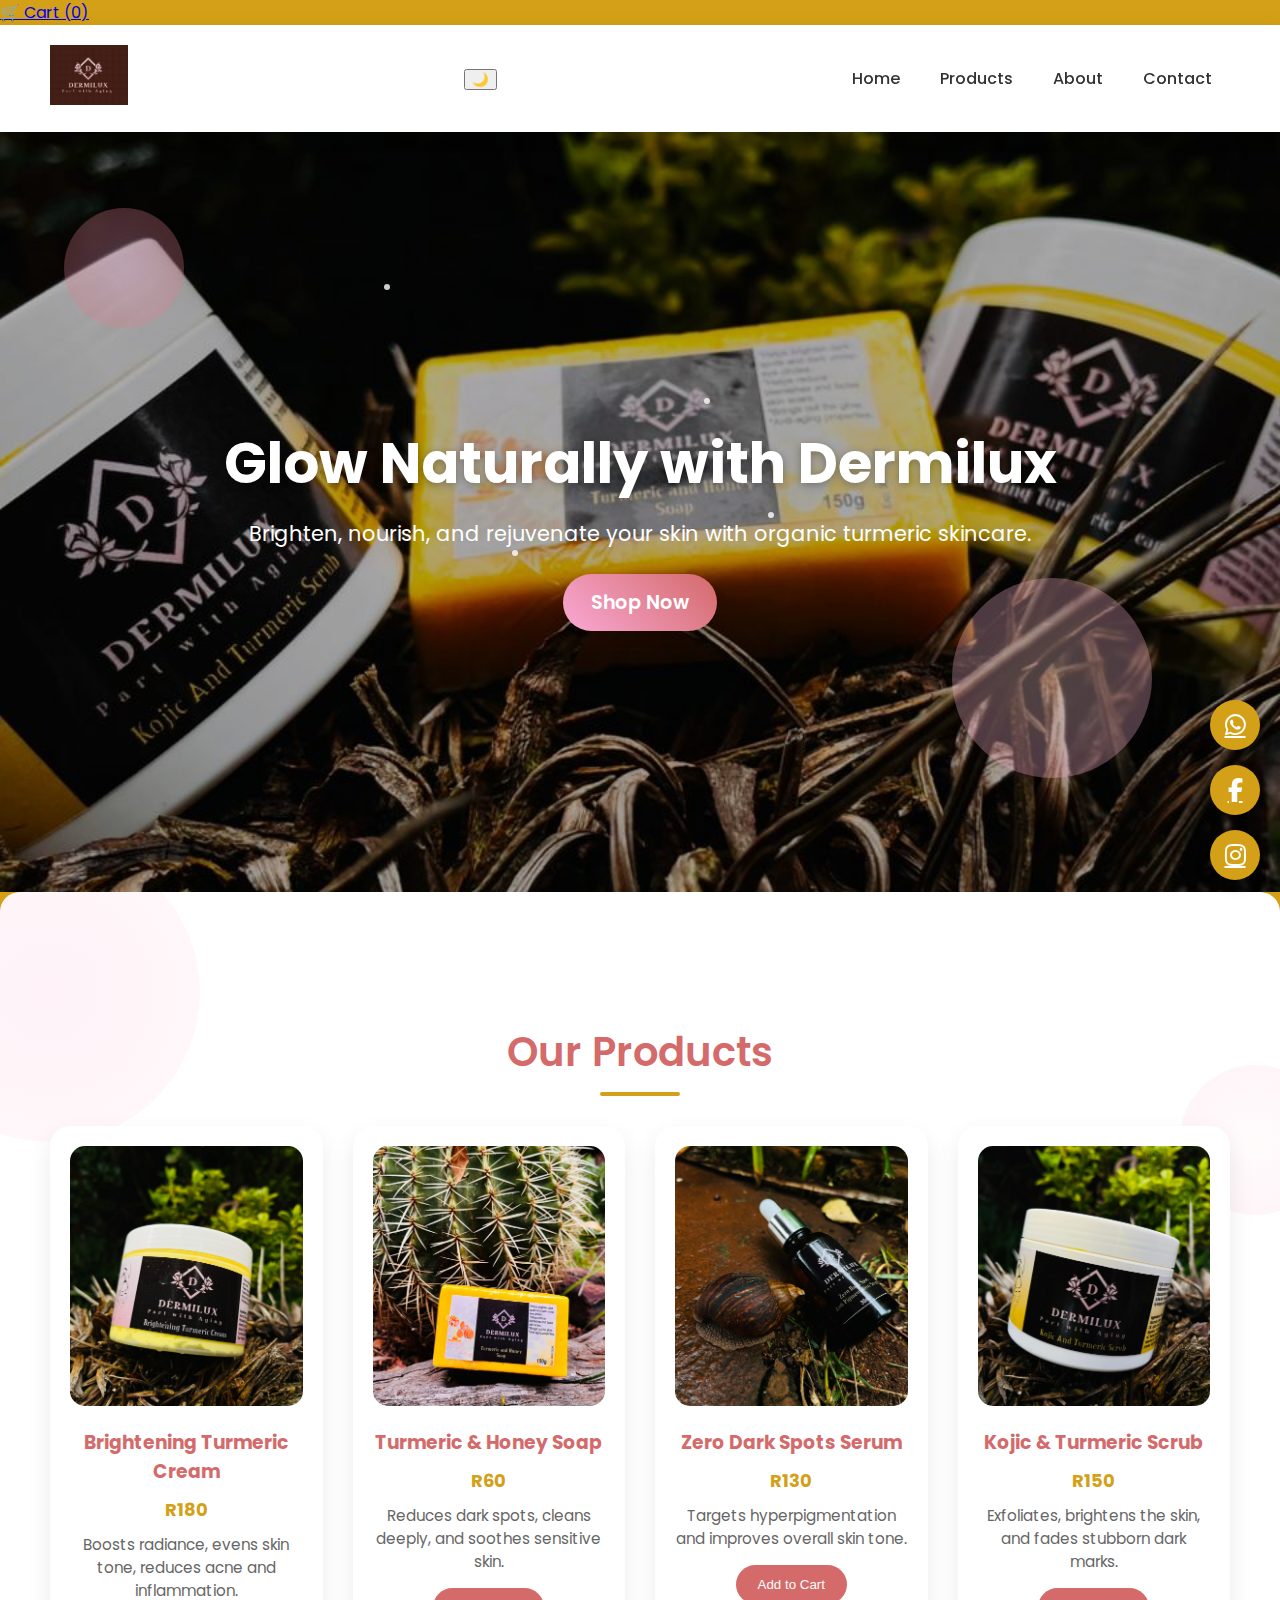
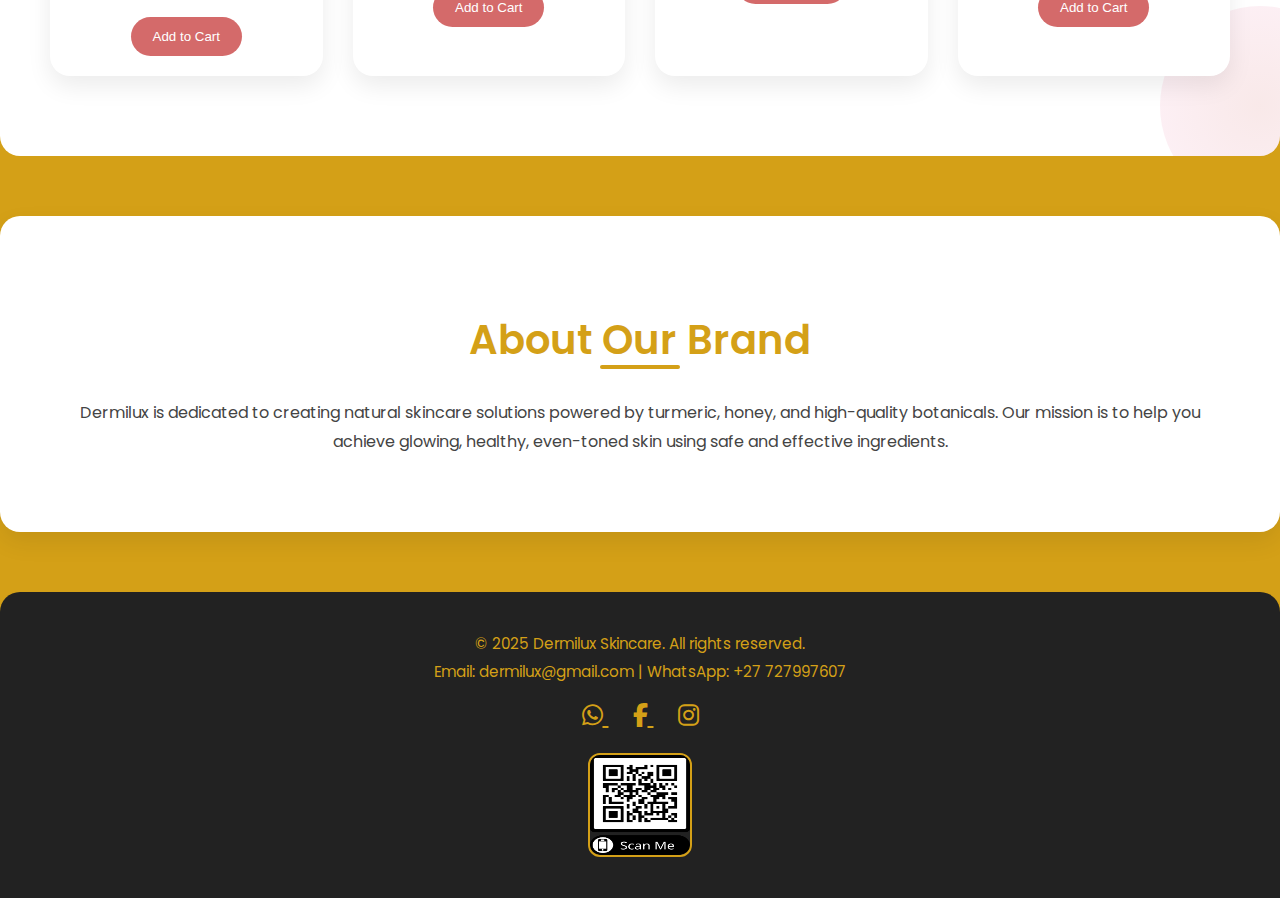
<file: index.html>
<!DOCTYPE html>
<html lang="en">
<head>
  <meta charset="UTF-8">
  <meta name="viewport" content="width=device-width, initial-scale=1.0">
  <title>Dermilux Skincare</title>

  <!-- Google Fonts -->
  <link href="https://fonts.googleapis.com/css2?family=Poppins:wght@400;500;600;700&display=swap" rel="stylesheet">

  <!-- Font Awesome for social icons -->
  <link rel="stylesheet" href="https://cdnjs.cloudflare.com/ajax/libs/font-awesome/6.4.2/css/all.min.css">

  <!-- Main Stylesheet -->
  <link rel="stylesheet" href="styles.css">
</head>
<body>

  <!-- FLOATING CART BUTTON -->
  <a href="cart.html" class="floating-cart-btn">
    🛒 Cart (<span id="cartCount">0</span>)
  </a>

  <!-- HEADER -->
<header class="header" id="header">
  <div class="header-left">
    <img src="images/76a3865e-6ec3-4ebc-91dc-a82bc46e2604.jpg" alt="Dermilux Logo" class="logo">
  </div>

  <div class="header-center">
    <button id="darkModeToggle" class="dark-toggle" aria-label="Toggle dark mode">
      🌙
    </button>
  </div>

  <div class="header-right">
    <nav class="nav">
      <a href="#">Home</a>
      <a href="#products">Products</a>
      <a href="#about">About</a>
      <a href="#contact">Contact</a>
    </nav>
  </div>
</header>

  <!-- HERO SECTION -->
  <section class="hero">
    <div class="hero-content" data-aos="fade-up">
      <div class="sparkle" style="top: 20%; left: 30%; animation-delay: 0s;"></div>
      <div class="sparkle" style="top: 50%; left: 60%; animation-delay: 1s;"></div>
      <div class="sparkle" style="top: 55%; left: 40%; animation-delay: 2s;"></div>
      <div class="sparkle" style="top: 35%; left: 55%; animation-delay: 1.5s;"></div>

      <h1>Glow Naturally with Dermilux</h1>
      <p>Brighten, nourish, and rejuvenate your skin with organic turmeric skincare.</p>
      <a href="#products" class="hero-btn">Shop Now</a>
    </div>
  </section>

  <!-- PRODUCTS SECTION -->
  <section id="products" class="products-section">
    <div class="float-shape shape1"></div>
    <div class="float-shape shape2"></div>
    <div class="float-shape shape3"></div>

    <h2 class="section-title" data-aos="fade-up">Our Products</h2>

    <div class="product-grid">
      <!-- Brightening Turmeric Cream -->
      <div class="product-card" data-aos="zoom-in">
        <img src="images/WhatsApp Image 2025-11-18 at 20.28.32.jpeg" alt="Brightening Turmeric Cream">
        <h3>Brightening Turmeric Cream</h3>
        <p class="price">R180</p>
        <p class="desc">Boosts radiance, evens skin tone, reduces acne and inflammation.</p>
        <button class="btn">Add to Cart</button>
      </div>

      <!-- Turmeric & Honey Soap -->
      <div class="product-card" data-aos="zoom-in" data-aos-delay="100">
        <img src="images/23bd69e8-4c4e-4c46-b0bf-4de2181dc273.jpg" alt="Turmeric & Honey Soap">
        <h3>Turmeric & Honey Soap</h3>
        <p class="price">R60</p>
        <p class="desc">Reduces dark spots, cleans deeply, and soothes sensitive skin.</p>
        <button class="btn">Add to Cart</button>
      </div>

      <!-- Zero Dark Spots Serum -->
      <div class="product-card" data-aos="zoom-in" data-aos-delay="200">
        <img src="images/24a29689-cee8-42b4-83f6-08d9ee6e5719.jpg" alt="Zero Dark Spots Serum">
        <h3>Zero Dark Spots Serum</h3>
        <p class="price">R130</p>
        <p class="desc">Targets hyperpigmentation and improves overall skin tone.</p>
        <button class="btn">Add to Cart</button>
      </div>

      <!-- Kojic & Turmeric Scrub -->
      <div class="product-card" data-aos="zoom-in" data-aos-delay="300">
        <img src="images/4eb99a3c-73c5-4152-878d-9f8a0bcc8c43.jpg" alt="Kojic & Turmeric Scrub">
        <h3>Kojic & Turmeric Scrub</h3>
        <p class="price">R150</p>
        <p class="desc">Exfoliates, brightens the skin, and fades stubborn dark marks.</p>
        <button class="btn">Add to Cart</button>
      </div>
    </div>
  </section>

  <!-- ABOUT SECTION -->
  <section id="about" class="about-section" data-aos="fade-up">
    <h2 class="section-title">About Our Brand</h2>
    <p>
      Dermilux is dedicated to creating natural skincare solutions powered by turmeric,
      honey, and high-quality botanicals. Our mission is to help you achieve glowing,
      healthy, even-toned skin using safe and effective ingredients.
    </p>
  </section>

  <!-- FOOTER -->
  <footer class="footer" id="contact">
    <p>© 2025 Dermilux Skincare. All rights reserved.</p>
    <p>Email: dermilux@gmail.com | WhatsApp: +27 727997607</p>

    <!-- Social Icons -->
    <div class="social-icons">
      <a href="https://wa.me/27727997607" target="_blank" aria-label="WhatsApp">
        <i class="fab fa-whatsapp"></i>
      </a>
      <a href="https://www.facebook.com/yourpage" target="_blank" aria-label="Facebook">
        <i class="fab fa-facebook-f"></i>
      </a>
      <a href="https://www.instagram.com/yourpage" target="_blank" aria-label="Instagram">
        <i class="fab fa-instagram"></i>
      </a>
    </div>

    <!-- QR code -->
    <div class="qr-code">
      <img src="images/dermilux-qr.png" alt="Scan to visit Dermilux website">
    </div>
  </footer>

  <!-- FLOATING SOCIAL BUTTONS -->
  <div class="floating-social">
    <a href="https://wa.me/27727997607" target="_blank" aria-label="WhatsApp">
      <i class="fab fa-whatsapp"></i>
    </a>
    <a href="https://www.facebook.com/yourpage" target="_blank" aria-label="Facebook">
      <i class="fab fa-facebook-f"></i>
    </a>
    <a href="https://www.instagram.com/yourpage" target="_blank" aria-label="Instagram">
      <i class="fab fa-instagram"></i>
    </a>
  </div>

  <!-- SCRIPTS -->
  <script src="https://cdn.jsdelivr.net/npm/aos@2.3.4/dist/aos.js"></script>
  <script>
    AOS.init({ duration: 1000, once: true, offset: 100 });

    const header = document.getElementById('header');
    window.addEventListener('scroll', () => {
      header.classList.toggle("scrolled", window.scrollY > 50);
    });
  </script>

  <script src="script.js"></script>
  <script>
  const toggle = document.getElementById("darkModeToggle");

  // Load saved preference
  if (localStorage.getItem("theme") === "dark") {
    document.body.classList.add("dark");
    toggle.textContent = "☀️";
  }

  toggle.addEventListener("click", () => {
    document.body.classList.toggle("dark");

    const isDark = document.body.classList.contains("dark");
    toggle.textContent = isDark ? "☀️" : "🌙";
    localStorage.setItem("theme", isDark ? "dark" : "light");
  });
</script>

</body>
</html>
</file>
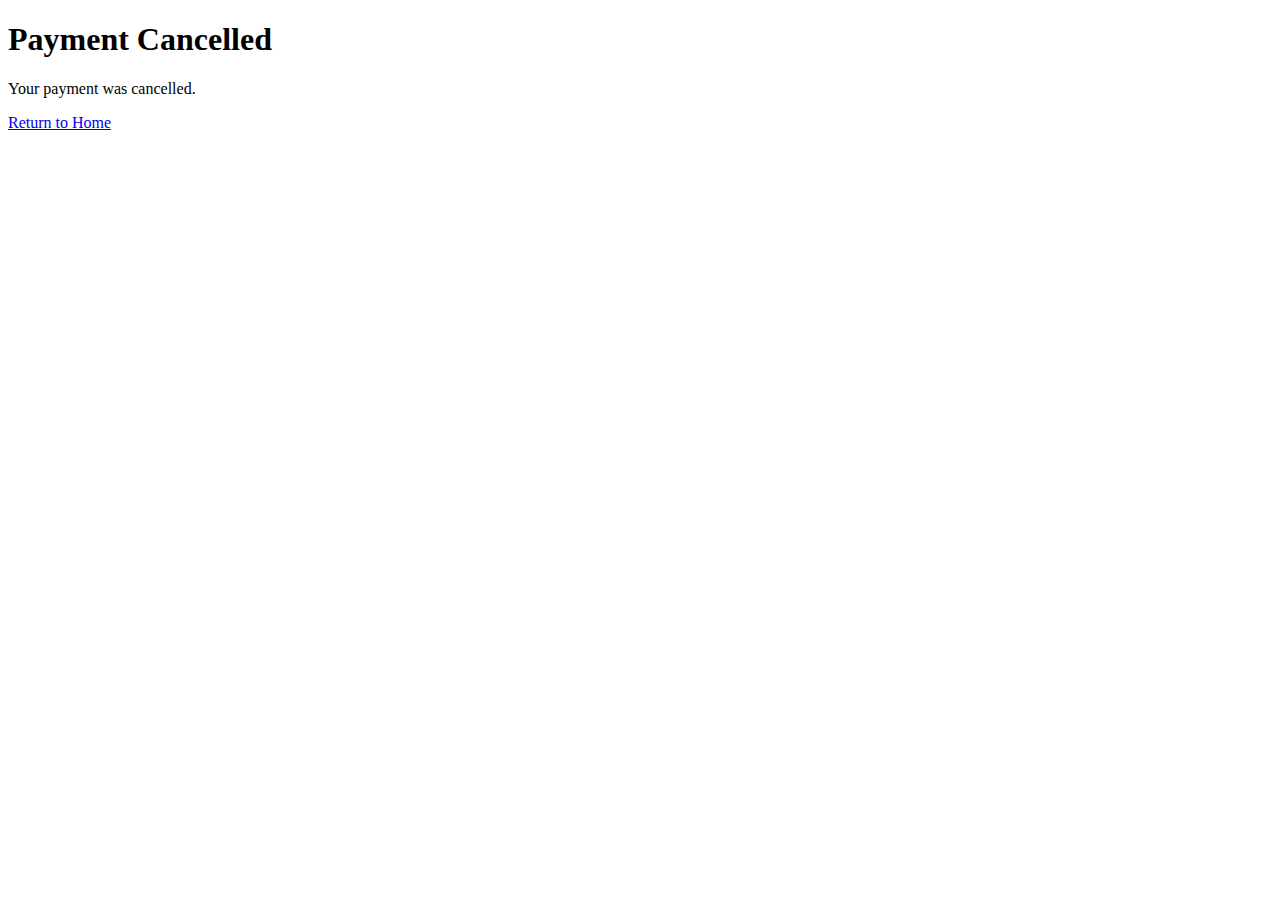
<file: cancel.html>
<!DOCTYPE html>
<html>
<head>
  <title>Payment Cancelled</title>
</head>
<body>
  <h1>Payment Cancelled</h1>
  <p>Your payment was cancelled.</p>
  <a href="index.html">Return to Home</a>
</body>
</html>
</file>
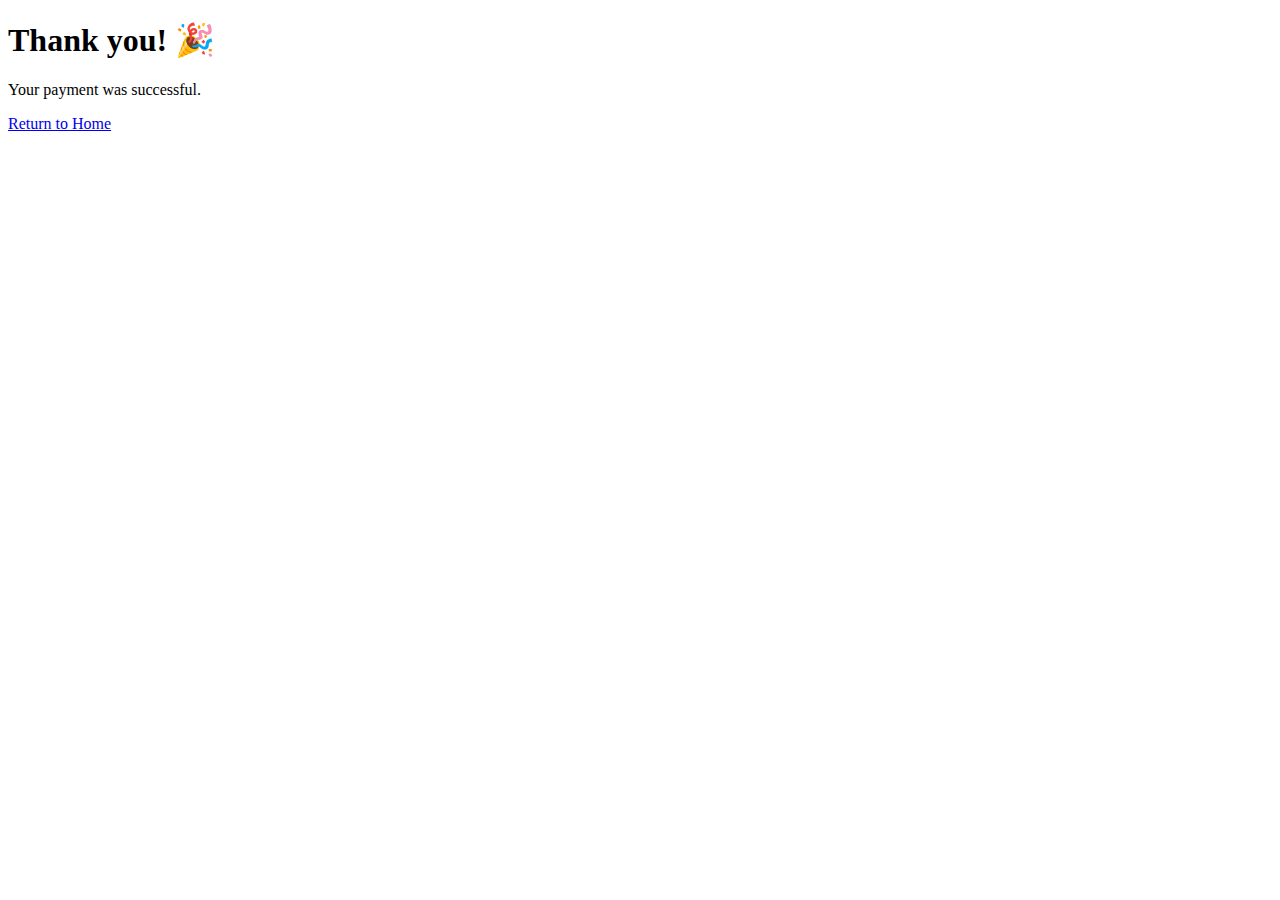
<file: success.html>
<!DOCTYPE html>
<html>
<head>
  <title>Payment Successful</title>
</head>
<body>
  <h1>Thank you! 🎉</h1>
  <p>Your payment was successful.</p>
  <a href="index.html">Return to Home</a>
</body>
</html>
</file>
<file: styles.css>
/* GLOBAL */
body {
  margin: 0;
  font-family: 'Poppins', sans-serif;
  background: #fff8f5;
  color: #333;
  scroll-behavior: smooth;
}

.section-title {
  text-align: center;
  margin: 50px 0 30px;
  font-size: 2.5rem;
  color: #d46a6a; /* soft feminine pinkish tone */
  font-weight: 600;
  position: relative;
}
.section-title::after {
  content: '';
  display: block;
  width: 80px;
  height: 4px;
  background: #d4a017;
  margin: 10px auto 0;
  border-radius: 2px;
}

/* HEADER */
.header {
  display: flex;
  justify-content: space-between;
  align-items: center;
  padding: 20px 50px;
  background: #fff;
  box-shadow: 0 4px 20px rgba(0,0,0,0.08);
  position: sticky;
  top: 0;
  z-index: 100;
  transition: background 0.3s;
}
.header.scrolled {
  background: #fff0f2;
}
.logo {
  height: 60px;
}
.nav a {
  margin: 0 18px;
  text-decoration: none;
  color: #333;
  font-weight: 500;
  position: relative;
}
.nav a::after {
  content: '';
  position: absolute;
  width: 0;
  height: 2px;
  left: 0;
  bottom: -5px;
  background: #d46a6a;
  transition: 0.3s;
}
.nav a:hover::after {
  width: 100%;
}

/* HERO */
.hero {
  height: 80vh;
  display: flex;
  align-items: center;
  justify-content: center;
  background: linear-gradient(rgba(0,0,0,0.3), rgba(0,0,0,0.3)), 
              url("images/5503f53b-1216-481e-bd14-f6e468f77045.jpg") center/cover no-repeat;
  color: #fff;
  text-align: center;
  padding: 20px;
  animation: fadeIn 2s ease-in;
}
.hero-content h1 {
  font-size: 3.5rem;
  margin-bottom: 15px;
  line-height: 1.2;
  text-shadow: 0 2px 8px rgba(0,0,0,0.3);
}
.hero-content p {
  font-size: 1.3rem;
  margin-bottom: 25px;
}
.hero-btn {
  display: inline-block;
  background: linear-gradient(45deg, #f9a8d4, #d46a6a);
  padding: 14px 28px;
  color: white;
  border-radius: 30px;
  font-size: 1.2rem;
  text-decoration: none;
  font-weight: 600;
  box-shadow: 0 6px 12px rgba(0,0,0,0.15);
  transition: transform 0.3s, box-shadow 0.3s;
}
.hero-btn:hover {
  transform: translateY(-3px);
  box-shadow: 0 10px 20px rgba(0,0,0,0.25);
}

/* PRODUCT GRID */
.products-section {
  padding: 60px 50px;
}
.product-grid {
  display: grid;
  grid-template-columns: repeat(auto-fit, minmax(250px, 1fr));
  gap: 30px;
}
.product-card {
  background: #fff;
  padding: 20px;
  border-radius: 20px;
  text-align: center;
  box-shadow: 0 10px 25px rgba(0,0,0,0.08);
  transition: transform 0.3s, box-shadow 0.3s;
}
.product-card:hover {
  transform: translateY(-10px);
  box-shadow: 0 15px 30px rgba(0,0,0,0.15);
}
.product-card img {
  width: 100%;
  height: 260px;
  object-fit: cover;
  border-radius: 15px;
  transition: transform 0.3s;
}
.product-card img:hover {
  transform: scale(1.05);
}
.product-card h3 {
  margin: 15px 0 10px;
  color: #d46a6a;
}
.price {
  color: #d4a017;
  font-size: 1.2rem;
  font-weight: 600;
}
.desc {
  color: #666;
  margin: 10px 0 15px;
  font-size: 0.95rem;
}
.btn {
  background: #d46a6a;
  border: none;
  color: white;
  padding: 12px 22px;
  border-radius: 25px;
  cursor: pointer;
  font-weight: 500;
  transition: background 0.3s, transform 0.3s;
}
.btn:hover {
  background: #f98db4;
  transform: translateY(-2px);
}

/* ABOUT */
.about-section {
  background: #fff0f2;
  padding: 60px 50px;
  text-align: center;
  line-height: 1.8rem;
  color: #444;
  border-radius: 20px;
  box-shadow: 0 10px 25px rgba(0,0,0,0.08);
  margin: 60px 0;
  animation: fadeIn 2s ease-in;
}

/* FOOTER */
.footer {
  background: #d46a6a;
  color: white;
  text-align: center;
  padding: 35px 20px;
  font-size: 0.95rem;
  border-top-left-radius: 20px;
  border-top-right-radius: 20px;
}

/* ANIMATIONS */
@keyframes fadeIn {
  from { opacity: 0; transform: translateY(20px);}
  to { opacity: 1; transform: translateY(0);}
}

/* MEDIA QUERIES */
@media (max-width: 768px) {
  .hero-content h1 {
    font-size: 2.5rem;
  }
  .hero-content p {
    font-size: 1.1rem;
  }
  .header {
    padding: 15px 25px;
  }
  .products-section {
    padding: 40px 20px;
  }
  .about-section {
    padding: 40px 20px;
  }
}

/* HERO DECORATIVE FLOATING SHAPES */
.hero {
  position: relative;
  overflow: hidden;
}

/* Floating circles */
.hero::before, .hero::after {
  content: '';
  position: absolute;
  border-radius: 50%;
  opacity: 0.3;
  animation: float 12s linear infinite;
}

.hero::before {
  width: 120px;
  height: 120px;
  background: radial-gradient(circle, #f9a8d4, #d46a6a);
  top: 10%;
  left: 5%;
}

.hero::after {
  width: 200px;
  height: 200px;
  background: radial-gradient(circle, #ffd6d6, #f9a8d4);
  bottom: 15%;
  right: 10%;
  animation-duration: 18s;
}

/* Floating sparkle dots */
.hero .sparkle {
  position: absolute;
  width: 6px;
  height: 6px;
  background: #fff;
  border-radius: 50%;
  opacity: 0.8;
  animation: twinkle 3s infinite ease-in-out;
}

@keyframes float {
  0% { transform: translateY(0px) rotate(0deg); }
  50% { transform: translateY(-25px) rotate(180deg); }
  100% { transform: translateY(0px) rotate(360deg); }
}

@keyframes twinkle {
  0%, 100% { opacity: 0.8; transform: scale(1); }
  50% { opacity: 0.2; transform: scale(0.5); }
}

/* PRODUCT CARD HOVER GLOW */
.product-card {
  position: relative;
  overflow: hidden;
}

.product-card::before {
  content: '';
  position: absolute;
  top: -50%;
  left: -50%;
  width: 200%;
  height: 200%;
  background: radial-gradient(circle, rgba(255,255,255,0.2), transparent 70%);
  transform: rotate(45deg) translate(-100%, -100%);
  transition: transform 0.5s ease, opacity 0.5s ease;
  opacity: 0;
}

.product-card:hover::before {
  transform: rotate(45deg) translate(0, 0);
  opacity: 1;
}

/* PRODUCT SECTION DECORATIVE FLOATING SHAPES */
.products-section {
  position: relative;
  padding: 80px 50px;
  overflow: hidden;
  background: #fff0f2;
  border-radius: 20px;
}

/* Floating shapes */
.products-section .float-shape {
  position: absolute;
  border-radius: 50%;
  opacity: 0.15;
  z-index: 0;
  animation: floatShape 20s linear infinite;
}

.products-section .float-shape.shape1 {
  width: 300px;
  height: 300px;
  background: radial-gradient(circle, #f9a8d4, #ffd6d6);
  top: -50px;
  left: -100px;
  animation-duration: 25s;
}

.products-section .float-shape.shape2 {
  width: 200px;
  height: 200px;
  background: radial-gradient(circle, #d46a6a, #f9a8d4);
  bottom: -50px;
  right: -80px;
  animation-duration: 30s;
}

.products-section .float-shape.shape3 {
  width: 150px;
  height: 150px;
  background: radial-gradient(circle, #ffe6e6, #f9a8d4);
  top: 20%;
  right: -50px;
  animation-duration: 28s;
}

@keyframes floatShape {
  0% { transform: translateY(0px) rotate(0deg); }
  50% { transform: translateY(-30px) rotate(180deg); }
  100% { transform: translateY(0px) rotate(360deg); }
}

/* Ensure product cards are above floating shapes */
.product-grid, .section-title {
  position: relative;
  z-index: 1;
}

/* SOCIAL ICONS */
.social-icons {
  margin-top: 15px;
}
.social-icons a {
  color: white;
  margin: 0 12px;
  font-size: 1.5rem;
  transition: transform 0.3s, color 0.3s;
}
.social-icons a:hover {
  transform: scale(1.2);
  color: #ffd6d6;
}

/* QR CODE */
.qr-code {
  margin-top: 20px;
}
.qr-code img {
  width: 100px;
  height: 100px;
  border-radius: 12px;
  border: 2px solid white;
  transition: transform 0.3s;
}
.qr-code img:hover {
  transform: scale(1.1);
}

/* FLOATING SOCIAL BUTTONS */
.floating-social {
  position: fixed;
  bottom: 20px;
  right: 20px;
  display: flex;
  flex-direction: column;
  gap: 15px;
  z-index: 1000;
}

.floating-social a {
  display: flex;
  align-items: center;
  justify-content: center;
  width: 50px;
  height: 50px;
  background: linear-gradient(45deg, #f9a8d4, #d46a6a);
  color: white;
  border-radius: 50%;
  font-size: 1.5rem;
  box-shadow: 0 6px 15px rgba(0,0,0,0.2);
  transition: transform 0.3s, box-shadow 0.3s;
}

.floating-social a:hover {
  transform: translateY(-5px) scale(1.1);
  box-shadow: 0 10px 20px rgba(0,0,0,0.3);
  color: #fff;
}

/* FLOATING SOCIAL BUTTONS */
.floating-social {
  position: fixed;
  bottom: 20px;
  right: 20px;
  display: flex;
  flex-direction: column;
  gap: 15px;
  z-index: 1000;
}

.floating-social a {
  display: flex;
  align-items: center;
  justify-content: center;
  width: 50px;
  height: 50px;
  background: #d4a017; /* MATCH PRICE COLOR */
  color: white;
  border-radius: 50%;
  font-size: 1.5rem;
  box-shadow: 0 6px 15px rgba(0,0,0,0.2);
  transition: transform 0.3s, box-shadow 0.3s, background 0.3s;
}

.floating-social a:hover {
  transform: translateY(-5px) scale(1.1);
  box-shadow: 0 10px 20px rgba(0,0,0,0.3);
  background: #b38710; /* Slightly darker on hover */
}

/* FOOTER */
.footer {
  background: #222;
  color: #d4a017; /* Change text color to match price */
  text-align: center;
  padding: 35px 20px;
  font-size: 0.95rem;
  border-top-left-radius: 20px;
  border-top-right-radius: 20px;
}

.footer p {
  margin: 5px 0;
}

.footer .social-icons a {
  color: #d4a017; /* Social icons in footer also match price */
}

.footer .social-icons a:hover {
  color: #ffd24d; /* Slightly lighter gold on hover */
}

.footer .qr-code img {
  border: 2px solid #d4a017; /* QR code border matches price color */
}



.about-section h2 {
  color: #d4a017; /* Gold heading */
}
.about-section p {
  color: #444; /* Keep body text readable on light gold */
}

/* BODY / WHOLE PAGE BACKGROUND */
body {
  margin: 0;
  font-family: 'Poppins', sans-serif;
  background: #d4a017; /* Match price color */
  color: #333;
  scroll-behavior: smooth;
}

/* Ensure sections remain readable with contrasting background */
.hero {
  background: linear-gradient(rgba(0,0,0,0.3), rgba(0,0,0,0.3)),
              url("images/5503f53b-1216-481e-bd14-f6e468f77045.jpg") center/cover no-repeat;
  color: white;
}

.products-section, .about-section {
  background: white; /* keep content readable */
  border-radius: 20px;
}

.footer {
  background: #222; /* dark footer still readable */
}

.added-popup {
  position: fixed;
  top: 20px;
  right: 20px;
  background: #29a329;
  color: white;
  padding: 12px 18px;
  border-radius: 8px;
  font-weight: 600;
  z-index: 9999;
  box-shadow: 0 4px 10px rgba(0,0,0,0.15);
  animation: fadeInOut 2s ease forwards;
}

@keyframes fadeInOut {
  0% { opacity: 0; transform: translateY(-10px); }
  10% { opacity: 1; transform: translateY(0); }
  80% { opacity: 1; }
  100% { opacity: 0; transform: translateY(-10px); }
}

/* CART PAGE */
.cart-container {
  display: flex;
  justify-content: space-between;
  padding: 40px;
  gap: 40px;
}

.cart-items {
  width: 65%;
}

.cart-item {
  display: flex;
  margin-bottom: 25px;
  padding: 20px;
  border-radius: 12px;
  background: #fff;
  box-shadow: 0 3px 10px rgba(0,0,0,0.1);
}

.cart-item-img {
  width: 120px;
  height: auto;
  margin-right: 20px;
  border-radius: 10px;
}

.cart-item-details h3 {
  margin: 0;
}

.price {
  font-weight: bold;
  margin: 8px 0;
  font-size: 18px;
}

.qty-controls {
  display: flex;
  align-items: center;
  margin: 10px 0;
}

.qty-btn {
  padding: 5px 10px;
  cursor: pointer;
  border: 1px solid #444;
  background: #eee;
  border-radius: 5px;
}

.qty {
  padding: 0 12px;
  font-size: 18px;
}

.remove-item {
  color: red;
  margin-top: 10px;
  cursor: pointer;
  background: none;
  border: none;
  text-decoration: underline;
}

.cart-summary {
  width: 30%;
  padding: 25px;
  border-radius: 12px;
  background: #fff;
  box-shadow: 0 3px 10px rgba(0,0,0,0.1);
}

.summary-line,
.summary-total {
  display: flex;
  justify-content: space-between;
  margin: 15px 0;
}

.summary-total {
  font-size: 20px;
  font-weight: bold;
}

.checkout-btn {
  width: 100%;
  padding: 14px;
  background: #000;
  color: white;
  border: none;
  border-radius: 10px;
  margin-top: 20px;
  cursor: pointer;
}

/* Mobile responsive */
@media (max-width: 900px) {
  .cart-container {
    flex-direction: column;
  }

  .cart-items, .cart-summary {
    width: 100%;
  }
}

/* ---------------------------
  ADDED TO CART POPUP
---------------------------- */
.added-popup {
  position: fixed;
  top: 20px;
  right: 20px;
  background-color: #28a745;
  color: #fff;
  padding: 12px 20px;
  border-radius: 8px;
  box-shadow: 0 4px 10px rgba(0,0,0,0.2);
  font-weight: 600;
  z-index: 1000;
  animation: slideIn 0.5s ease forwards;
}

.added-popup a {
  color: #fff;
  text-decoration: underline;
  margin-left: 8px;
}

@keyframes slideIn {
  from { opacity: 0; transform: translateX(50px); }
  to { opacity: 1; transform: translateX(0); }
}

/* ---------------------------
  CART PAGE STYLING
---------------------------- */
.cart-container {
  display: flex;
  flex-wrap: wrap;
  gap: 30px;
  padding: 30px;
  max-width: 1200px;
  margin: 0 auto;
}

.cart-items {
  flex: 2;
  min-width: 300px;
}

.cart-item {
  display: flex;
  align-items: flex-start;
  gap: 20px;
  background-color: #fff;
  padding: 15px;
  border-radius: 10px;
  margin-bottom: 15px;
  box-shadow: 0 2px 8px rgba(0,0,0,0.1);
}

.cart-item-img {
  width: 100px;
  height: 100px;
  object-fit: cover;
  border-radius: 8px;
}

.cart-item-details h3 {
  margin: 0 0 5px 0;
  font-size: 18px;
  font-weight: 600;
}

.cart-item-details .price {
  color: #555;
  margin-bottom: 10px;
}

.qty-controls {
  display: flex;
  align-items: center;
  gap: 10px;
  margin-bottom: 10px;
}

.qty-btn {
  background-color: #f0f0f0;
  border: none;
  padding: 5px 12px;
  border-radius: 6px;
  cursor: pointer;
  font-weight: 600;
  transition: background 0.2s;
}

.qty-btn:hover {
  background-color: #ddd;
}

.qty {
  font-weight: 600;
}

.remove-item {
  background-color: #dc3545;
  color: #fff;
  border: none;
  padding: 6px 12px;
  border-radius: 6px;
  cursor: pointer;
  font-weight: 600;
  transition: background 0.2s;
}

.remove-item:hover {
  background-color: #c82333;
}

/* ---------------------------
  CART SUMMARY STYLING
---------------------------- */
.cart-summary {
  flex: 1;
  min-width: 250px;
  background-color: #fff;
  padding: 20px;
  border-radius: 12px;
  box-shadow: 0 2px 8px rgba(0,0,0,0.1);
  height: fit-content;
}

.cart-summary h2 {
  margin-top: 0;
  font-size: 22px;
  font-weight: 700;
}

.summary-line {
  display: flex;
  justify-content: space-between;
  margin-bottom: 12px;
  font-weight: 600;
}

.summary-total {
  display: flex;
  justify-content: space-between;
  font-size: 20px;
  font-weight: 700;
  margin-top: 15px;
  border-top: 1px solid #ccc;
  padding-top: 12px;
}

.checkout-btn {
  display: block;
  width: 100%;
  margin-top: 20px;
  padding: 12px;
  background-color: #28a745;
  color: #fff;
  border: none;
  border-radius: 8px;
  font-size: 16px;
  font-weight: 600;
  cursor: pointer;
  transition: background 0.3s;
}

.checkout-btn:hover {
  background-color: #218838;
}

/* ---------------------------
  RESPONSIVE
---------------------------- */
@media screen and (max-width: 768px) {
  .cart-container {
    flex-direction: column;
  }
}
</file>
